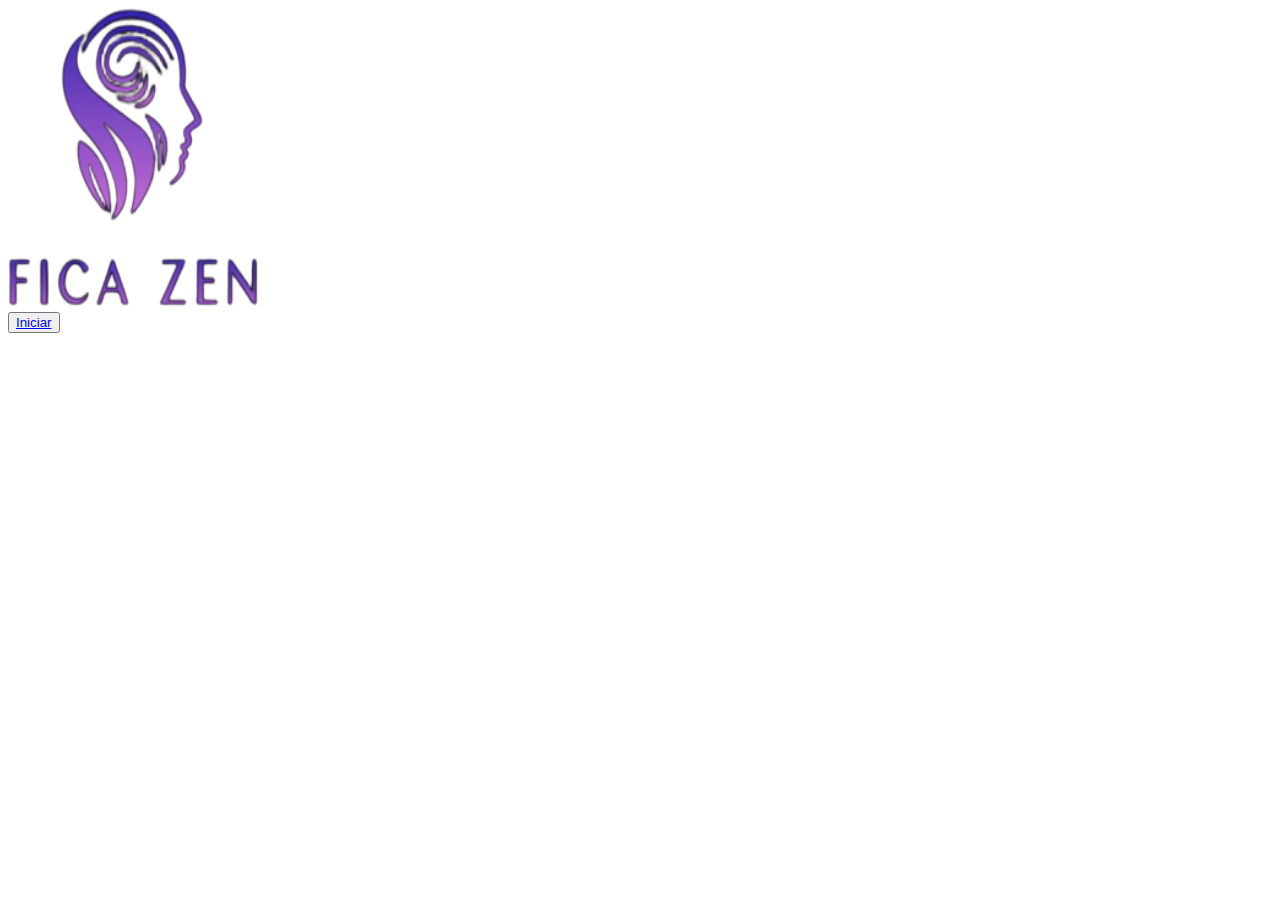
<file: index.html>
<!DOCTYPE html>  
<html lang="pt-br">  
<head>  
    <meta charset="UTF-8">  
    <meta name="viewport" content="width=device-width, initial-scale=1.0">  
    <title>Fica Zen</title>  
    <link rel="stylesheet" href="src/css/pos_splash.css">  
</head>  
<body>  
    <div class="container">  
        <div class="area_imagem">
        <img src="src/assets/logo_semfundo.png" alt="Logo Fica Zen" class="logo" height="300px" width="250px"> 
        </div> 
        <div class="area_button">
            <button class="btn" width="400px" ><a href="src/pages/criseMenu.html">Iniciar</a>
            </button>  
        
        </div>
    </div>  
</body>  
</html>
</file>
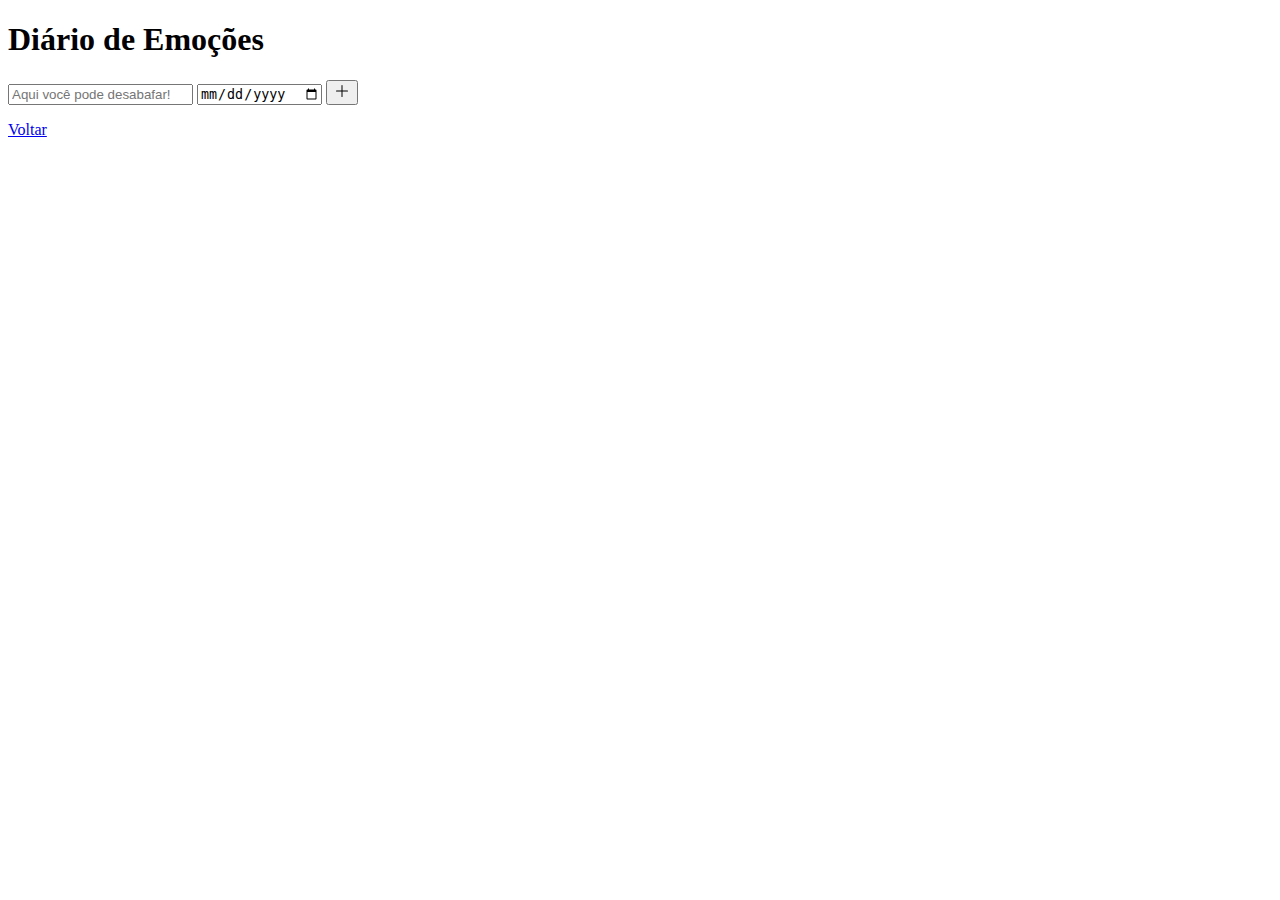
<file: src/pages/DiarioEmocoes.html>
<!DOCTYPE html>
<html lang="en">
<head>
    <meta charset="UTF-8">
    <meta http-equiv="X-UA-Compatible" content="IE=edge">
    <meta name="viewport" content="width=device-width, initial-scale=1.0">
    <link rel="stylesheet" href="../css/DiarioEmocoes.css">
    <title>Diário de Emoções</title>
</head>
<body>
    <h1>Diário de Emoções</h1>
    <div class="content">
        <div class="content--add-item">
            <input type="text" id="input-new-task" placeholder="Aqui você pode desabafar!">
            <input type="date" id="input-date" placeholder="Escolha uma data">
            <button onclick="newTask()" id="btn-new-task" title="Clique aqui para adicionar uma nova anotação">
                <svg xmlns="http://www.w3.org/2000/svg" width="16" height="16" fill="currentColor" class="bi bi-plus-lg" viewBox="0 0 16 16">
                    <path fill-rule="evenodd" d="M8 2a.5.5 0 0 1 .5.5v5h5a.5.5 0 0 1 0 1h-5v5a.5.5 0 0 1-1 0v-5h-5a.5.5 0 0 1 0-1h5v-5A.5.5 0 0 1 8 2Z"/>
                </svg>
            </button>
        </div>
        <div class="content--body">
            <ol id="to-do-list"></ol>
        </div>
        <div class="voltar_button"><a href="../../src/pages/criseMenu.html">Voltar</a></div>
    </div>
</body>
<script src="../js/DiarioEmocoes.js"></script>
</html>
</file>
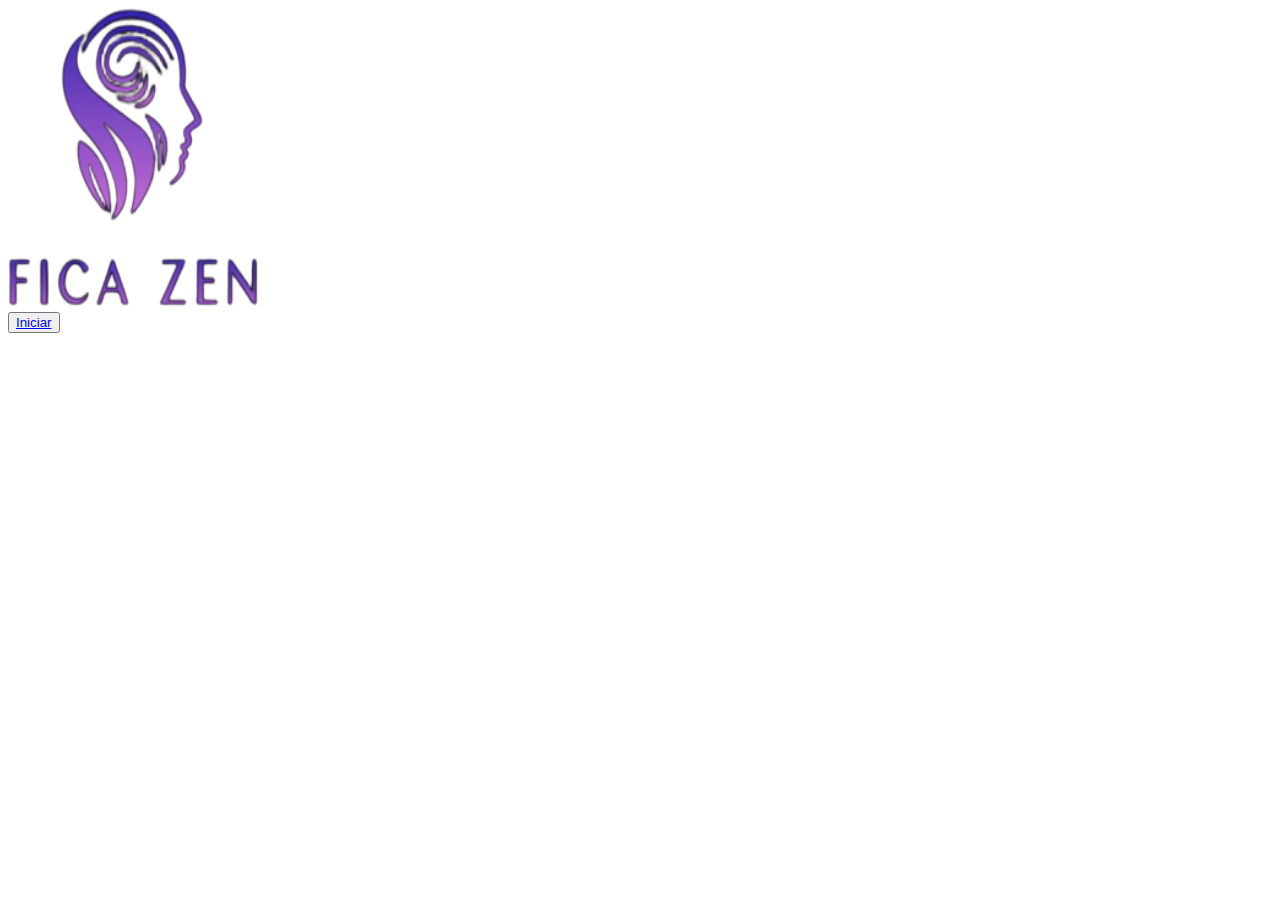
<file: src/pages/pos_splash.html>
<!DOCTYPE html>  
<html lang="pt-br">  
<head>  
    <meta charset="UTF-8">  
    <meta name="viewport" content="width=device-width, initial-scale=1.0">  
    <title>Fica Zen</title>  
    <link rel="stylesheet" href="../css/pos_splash.css">  
</head>  
<body>  
    <div class="container">  
        <div class="area_imagem">
        <img src="../assets/logo_semfundo.png" alt="Logo Fica Zen" class="logo" height="300px" width="250px"> 
        </div> 
        <div class="area_button">
            <button class="btn" width="400px" ><a href="criseMenu.html">Iniciar</a>
            </button>  
        
        </div>
    </div>  
</body>  
</html>
</file>
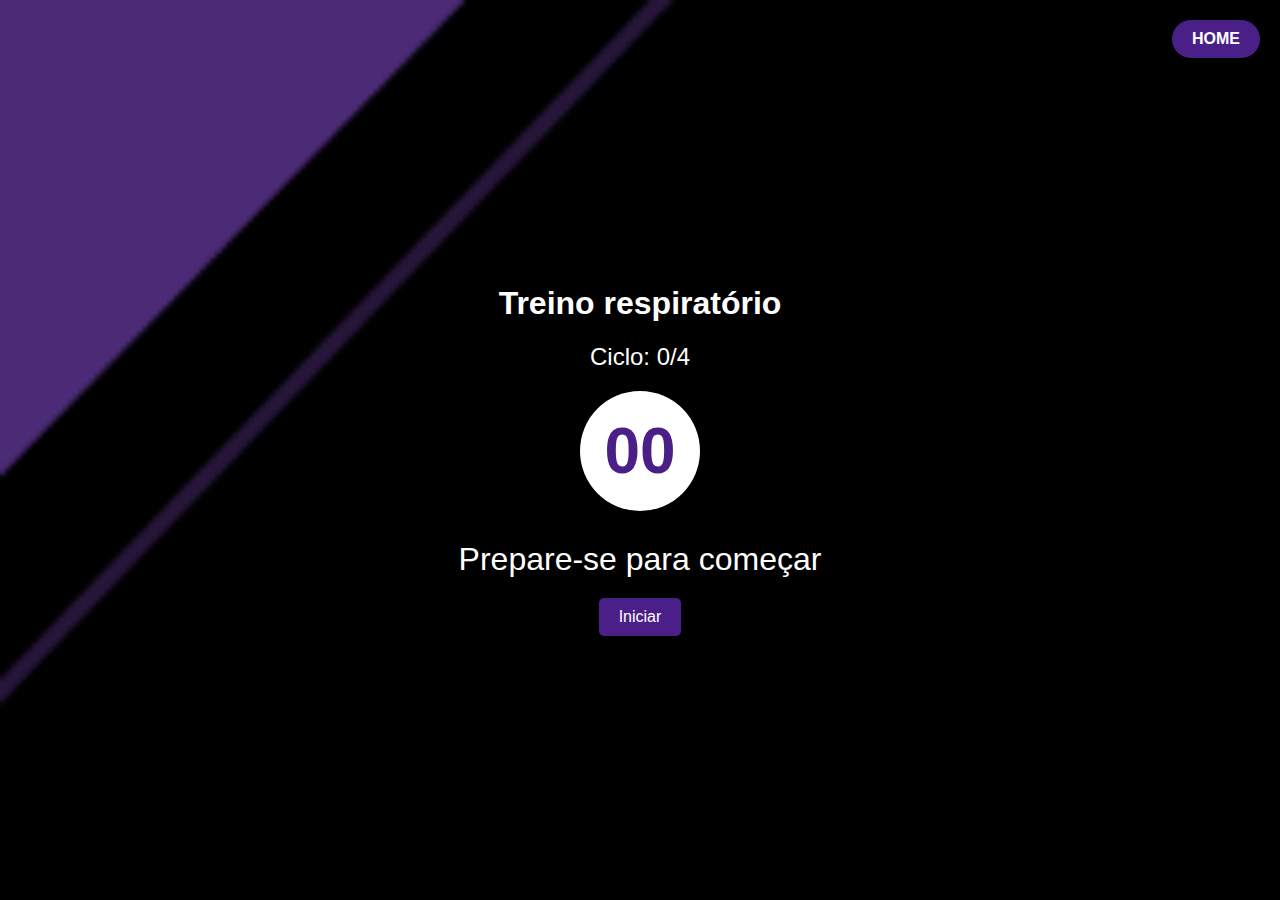
<file: src/pages/respiracao.html>
<!DOCTYPE html>
<html lang="pt-br">
<head>
    <meta charset="UTF-8">
    <meta name="viewport" content="width=device-width, initial-scale=1.0">
    <title>Document</title>
    <link rel="stylesheet"href="../css/respiracao.css"></link>
</head>
<body>
    <div class="container">
        <div class="back-button-container">
            <button class="back-button" onclick="goBack()">HOME</button>
        </div>
        <h1>Treino respiratório</h1>
        <div id="cycle-counter" class="cycle-counter">Ciclo: 0/4</div>
        <div id="timer-display" class="timer-display">00</div>
        <div id="timer-text" class="timer-text">Prepare-se para começar</div>
        <button id="control-button" class="control-button">Iniciar</button>
    </div>
    <script src="../js/respiracao.js"></script>
</body>
</html>
</file>
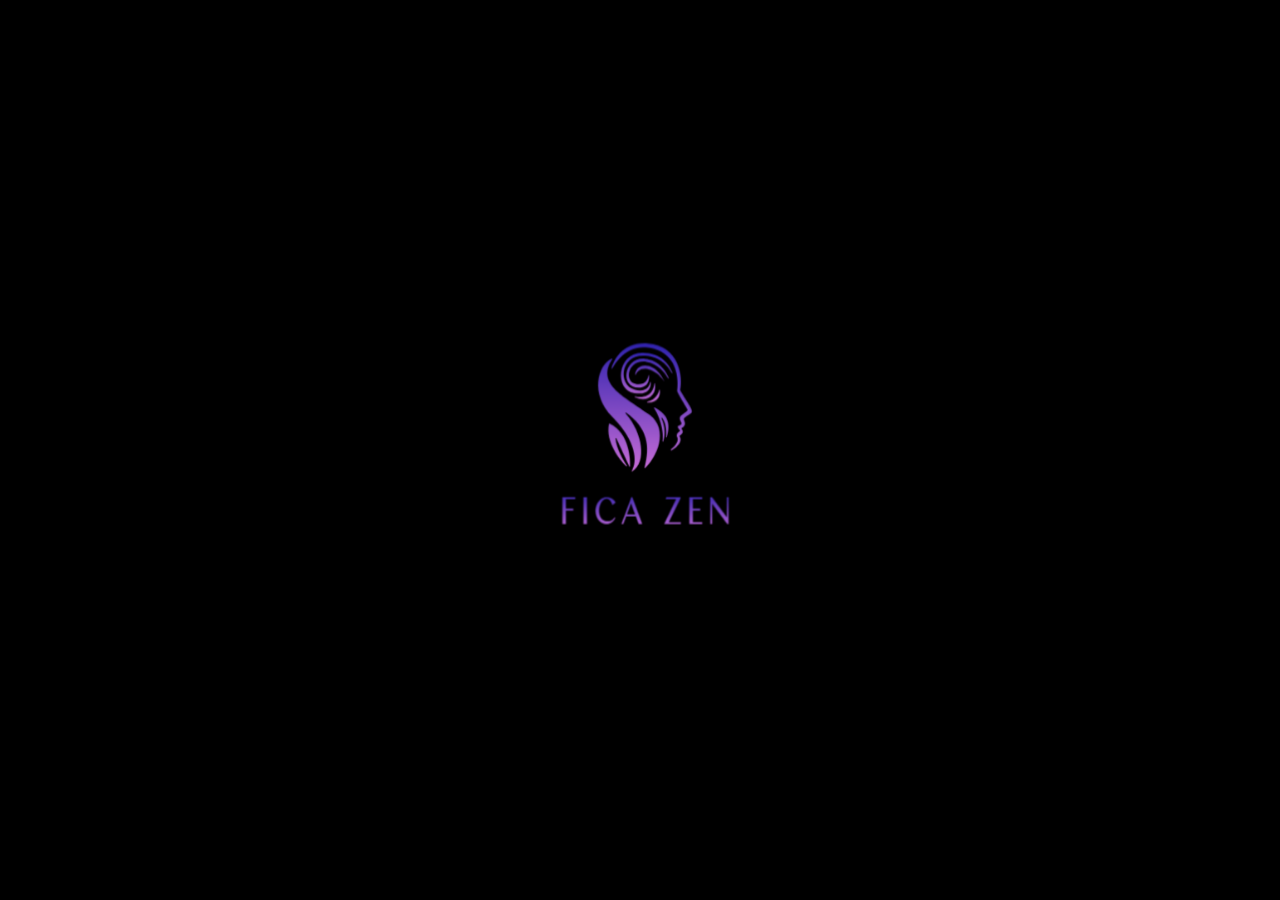
<file: src/pages/splash.html>
<!DOCTYPE html>
<html lang="pt-br">
<head>
    <meta charset="UTF-8">
    <meta name="viewport" content="width=device-width, initial-scale=1.0">
    <title>Splash</title>
    <link rel="stylesheet"href="../css/splash.css"></link>
</head>
<body>
   

    <img src="../assets/logo.png" height="400px" width="425px">
  
</body>
</html>
</file>
<file: src/css/pos_splash.css>
@import url('https://fonts.googleapis.com/css2?family=Poppins:ital,wght@0,100;0,200;0,300;0,400;0,500;0,600;0,700;0,800;0,900;1,100;1,200;1,300;1,400;1,500;1,600;1,700;1,800;1,900&display=swap');

@media (max-width: 500px){
    
    body {  
        background-color: #000000;  
        height: 100vh;  
        width: auto;  
        margin: 0;  
        display: flex;  
        align-items: center;  
        justify-content: center;  
        background-image: url(../assets/fundo.png);
        background-repeat: no-repeat;
        background-size: 425px 575px;
        font-family: "Poppins", sans-serif;
        background-size: cover;
    }  
    
    .container {  
        text-align: center;  
        color: #FFFFFF;  
        height: 70%;
        display: grid;
        
    }  
    
    
    
    .logo {  
        height: 150px;        
        width: auto;       
    }  
    
    .btn {  
        background-color: #4b2b76;
        color: white;  
        border: none;  
        border-radius: 10px;  
        padding: 30px;  
        margin: 30px;  
        cursor: pointer;  
        font-size: 18px; 
        transition: background-color 0.3s;
        font-size: 30px;

    }  

    .btn a{
        
            text-decoration: none;
            color: #fff;
        }

    
    .btn:hover {  
        background-color: #4a2088; 
    }
}
</file>
<file: src/css/DiarioEmocoes.css>
@import url('https://fonts.googleapis.com/css2?family=Poppins:wght@400;600&display=swap');

@media (max-width: 430px) {
    body {
        min-height: 100vh;
        background-image: url(../assets/fundo.png);
        background-repeat: no-repeat;
        background-size: cover;
        display: flex;
        flex-direction: column;
        align-items: center;
        justify-content: center;
        font-family: "Poppins", sans-serif;
        margin: 0;
        padding: 1rem;
    }

    h1 {
        color: #9453c3;
        font-size: 1.8rem;
        text-align: center;
        margin-bottom: 2rem;
    }

    .content {
        display: flex;
        flex-direction: column;
        gap: 2rem;
        width: 100%;
        max-width: 400px;
        background-color: transparent;
        border-radius: 20px;
        padding: 1.5rem;
        box-shadow: 0 4px 8px rgba(0, 0, 0, 0.1);
    }

    .content--add-item {
        display: flex;
        flex-direction: column;
        gap: 1rem;
    }

    #input-new-task,
    #input-date {
        width: 90%;
        font-size: 1rem;
        outline: none;
        padding: 1rem;
        border-radius: 20px;
        background-color: transparent;
        box-shadow: inset 0 2px 4px rgba(0, 0, 0, 0.1);
        color: #9453c3;
    }

    #input-new-task::placeholder{
        color: #9453c3;
    }

    #btn-new-task {
        background-color: #4b2b76;
        color: #fff;
        border: none;
        border-radius: 50%;
        width: 50px;
        height: 50px;
        display: flex;
        align-items: center;
        justify-content: center;
        font-size: 1.2rem;
        cursor: pointer;
        transition: background-color 0.4s;
        margin: auto;
    }

    #btn-new-task:hover {
        background-color: #3a215e;
    }

    #to-do-list {
        list-style: none;
        padding: 0;
        margin: 0;
        display: flex;
        flex-direction: column;
        gap: 1rem;
    }

    #to-do-list li {
        background-color: #ede7f6; /* Tons suaves para realce */
        color: #4b2b76;
        font-size: 1rem;
        padding: 0.8rem;
        border-radius: 10px;
        display: flex;
        align-items: center;
        justify-content: space-between;
        box-shadow: 0 2px 4px rgba(0, 0, 0, 0.1);
        transition: transform 0.2s, background-color 0.2s;
    }

    #to-do-list li:hover {
        transform: translateY(-3px);
        background-color: #f3e5f5; /* Destaque leve */
    }

    #btn-ok {
        border: none;
        background-color: #3a215e;
        color: #fff;
        padding: 0.6rem;
        border-radius: 50%;
        width: 40px;
        height: 40px;
        display: flex;
        justify-content: center;
        align-items: center;
        cursor: pointer;
        transition: background-color 0.4s;
    }

    #btn-ok:hover {
        background-color: #4b2b76;
    }

    .voltar_button{
        width: 50%;
        margin-left: 25%;
    }

    .voltar_button a {
        display: block;
        text-align: center;
        padding: 10px;
        border-radius: 5px;
        font-size: 0.7rem;
        font-weight: 1000;
        background-color: #9453c3;
        color:white;
        text-decoration: none;
        cursor: pointer;
        font-size: 20px;
      }
      
      .voltar_button a:hover {
        background-color: #9453c3; /* Cor mais escura ao passar o mouse */
      }

}
</file>
<file: src/css/respiracao.css>
body {
    font-family: Arial, sans-serif;
    display: flex;
    justify-content: center;
    align-items: center;
    height: 100vh;
    margin: 0;
    background-image: url(../assets/fundo.png);
    background-repeat: no-repeat;
    background-size: cover;
    color: white;
}


.back-button-container {
    position: absolute;
    top: 20px;
    right: 20px;
}

.back-button {
    background-color: #4a2088;
    color: white;
    border: none;
    border-radius: 20px;
    padding: 10px 20px;
    font-size: 1rem;
    font-weight: bold;
    cursor: pointer;
    box-shadow: 0 4px 6px rgba(0, 0, 0, 0.2);
    transition: background-color 0.3s, transform 0.2s;
}

.back-button:hover {
    background-color: #351763;
    transform: scale(1.05);
}

.back-button:active {
    background-color: #54239c;
}


.container {
    text-align: center;
}

.cycle-counter {
    font-size: 1.5rem;
    margin: 10px 0;
    color: white;
}

.timer-display {
    font-size: 4rem;
    font-weight: bold;
    color: #4a2088;
    margin: 10px 0;
    background: #fff;
    border-radius: 50%;
    width: 120px;
    height: 120px;
    line-height: 120px;
    display: inline-block;
    box-shadow: 0 4px 6px rgba(0, 0, 0, 0.2);
}

.timer-text {
    font-size: 2rem;
    margin: 20px 0;
    animation: fade-in 0.5s ease;
}

.control-button {
    padding: 10px 20px;
    font-size: 1rem;
    background-color: #4a2088;
    color: white;
    border: none;
    border-radius: 5px;
    cursor: pointer;
    transition: background-color 0.3s ease;
}

.control-button:hover {
    background-color: #9453c3;
    color: #fff;
}

.control-button.reset {
    background-color: #f44336;
}

.control-button.reset:hover {
    background-color: #d32f2f;
}

@keyframes fade-in {
    from {
        opacity: 0;
    }
    to {
        opacity: 1;
    }
}
</file>
<file: src/css/splash.css>
body{
    background-color: #000000;
    height: 100vh;
    width: auto;
    margin: 0;
    display: flex;
    justify-content: center;
    align-items: center;
}
</file>
